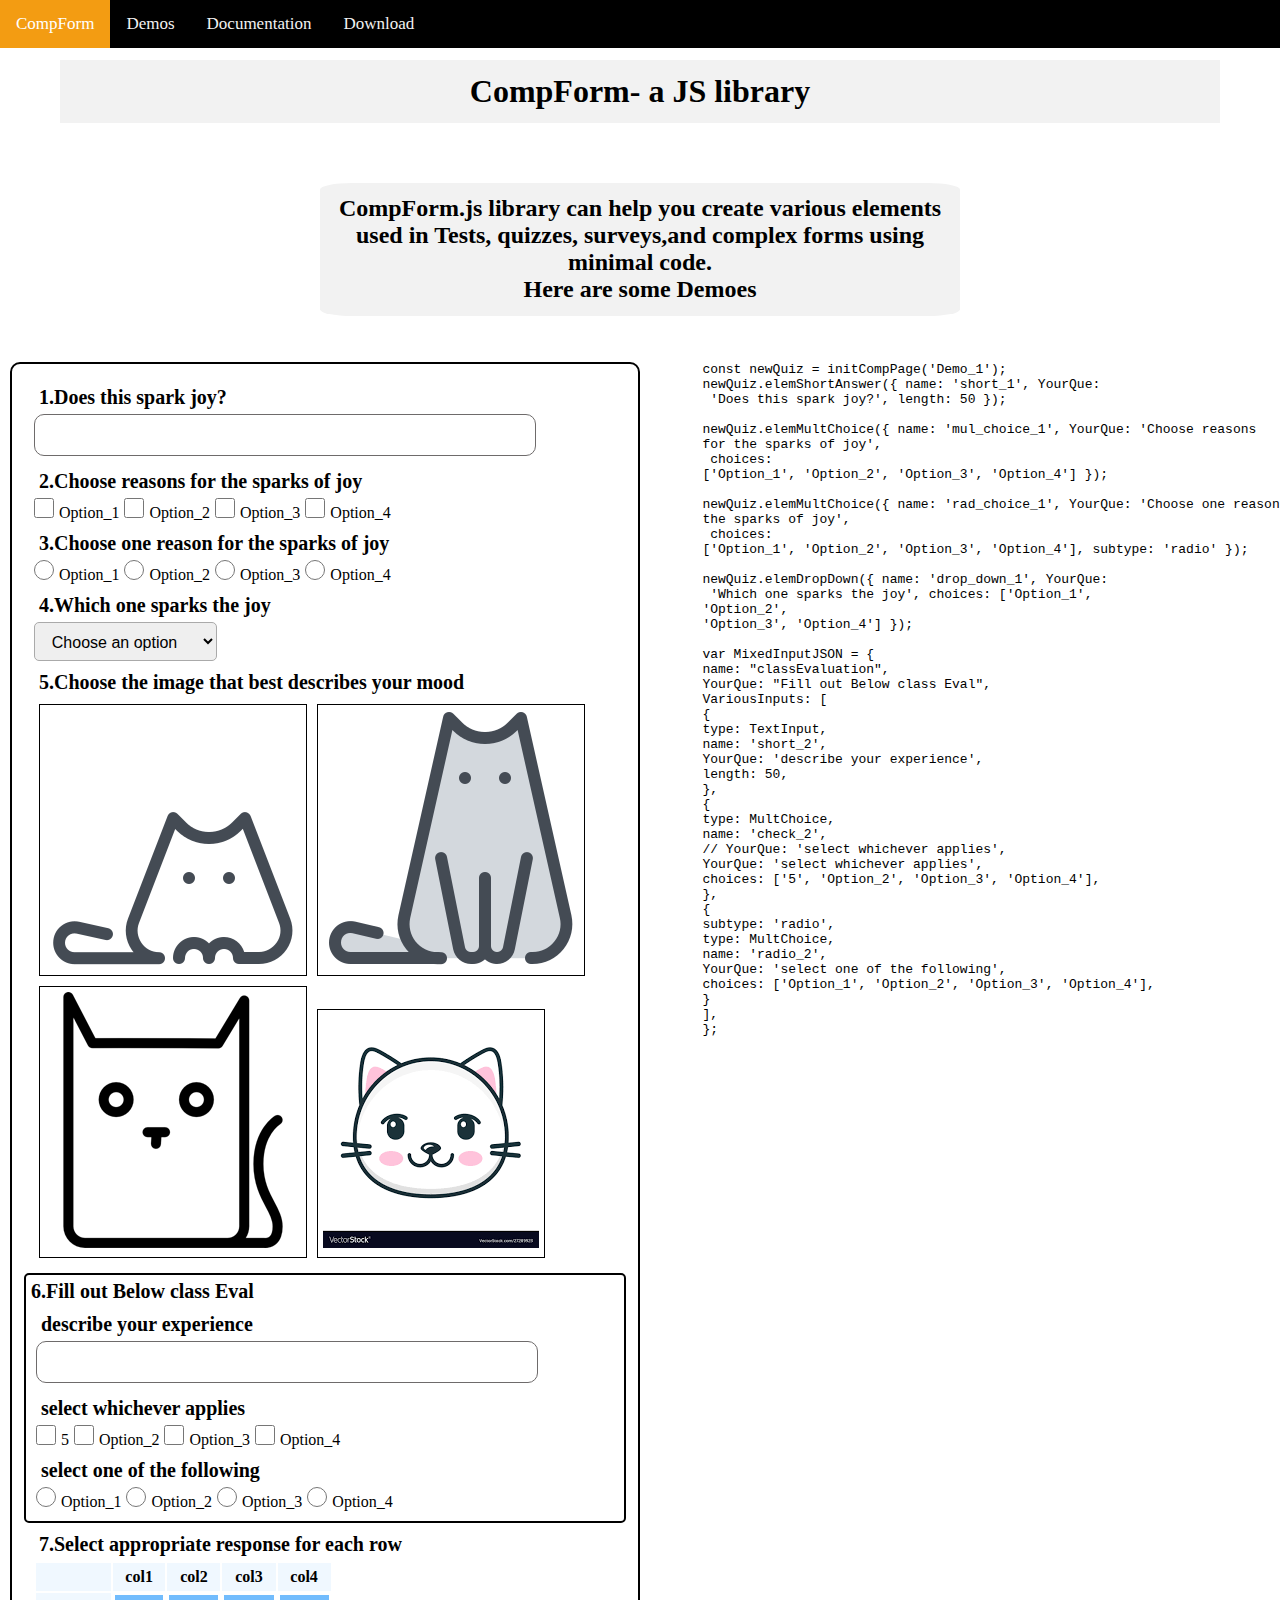
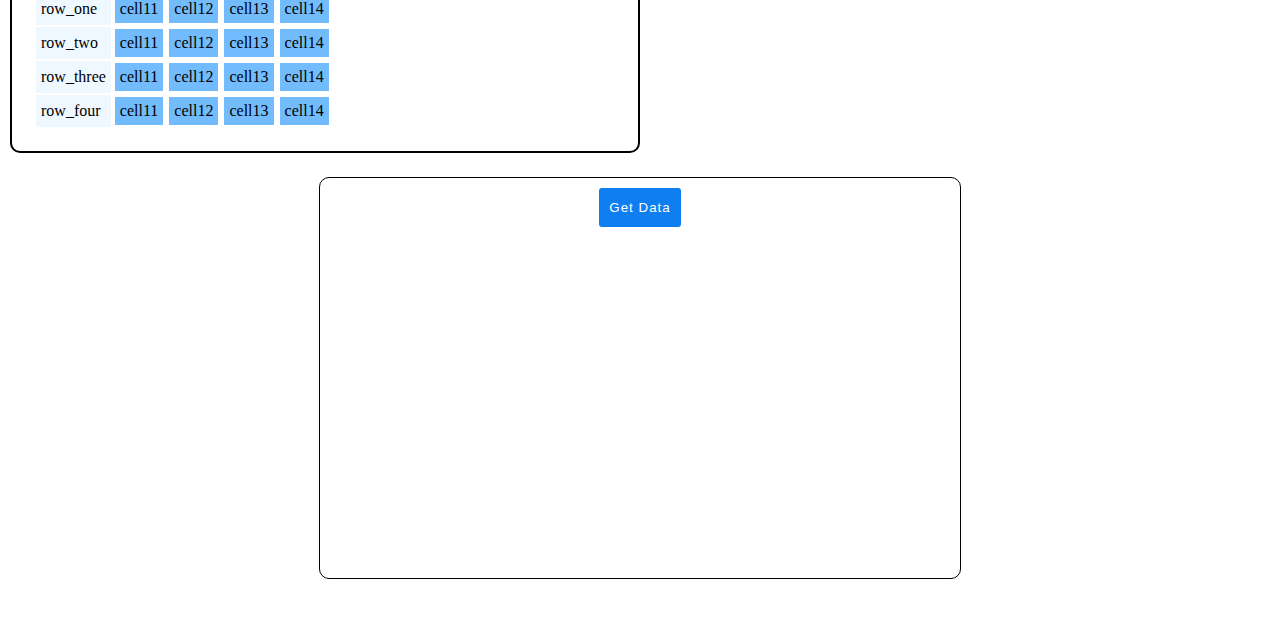
<file: pub/index.html>
<!DOCTYPE html>

<html lang="en">

<head>
  <meta content="text/html;charset=utf-8" http-equiv="Content-Type">
  <meta content="utf-8" http-equiv="encoding">

  <title>CompForm.js</title>
  <meta name="description" content="CompForm.js Page">
  <link rel="stylesheet" href="index.css">
  <link rel="stylesheet" href="CompForm.css">

</head>

<body>

  <div class="main-menu" id="Mainmenu">
    <a href="/" class="main">CompForm</a>
    <a href="/demo.html">Demos</a>
    <a href="/doc.html">Documentation</a>
    <a href="/pub/">Download</a>
  </div>
  <div class="header">
    <h1 id="main-title">CompForm- a JS library</h1>

  </div>
  <div class="sub-header">
    <h2>CompForm.js library can help you create various elements used in Tests, quizzes, surveys,and complex forms
      using minimal code.
      <p>Here are some Demoes</p>
    </h2>
  </div>
  </br>

  </br>
  <div class="demo">


    <div class="comp_quiz-example">
      <div id='Demo_1'>
      </div>

      <div class='demo_code'>
        <pre>
        const newQuiz = initCompPage('Demo_1');
        newQuiz.elemShortAnswer({ name: 'short_1', YourQue:
         'Does this spark joy?', length: 50 });

        newQuiz.elemMultChoice({ name: 'mul_choice_1', YourQue: 'Choose reasons 
        for the sparks of joy',
         choices:
        ['Option_1', 'Option_2', 'Option_3', 'Option_4'] });

        newQuiz.elemMultChoice({ name: 'rad_choice_1', YourQue: 'Choose one reason for 
        the sparks of joy',
         choices:
        ['Option_1', 'Option_2', 'Option_3', 'Option_4'], subtype: 'radio' });

        newQuiz.elemDropDown({ name: 'drop_down_1', YourQue:
         'Which one sparks the joy', choices: ['Option_1',
        'Option_2',
        'Option_3', 'Option_4'] });

        var MixedInputJSON = {
        name: "classEvaluation",
        YourQue: "Fill out Below class Eval",
        VariousInputs: [
        {
        type: TextInput,
        name: 'short_2',
        YourQue: 'describe your experience',
        length: 50,
        },
        {
        type: MultChoice,
        name: 'check_2',
        // YourQue: 'select whichever applies',
        YourQue: 'select whichever applies',
        choices: ['5', 'Option_2', 'Option_3', 'Option_4'],
        },
        {
        subtype: 'radio',
        type: MultChoice,
        name: 'radio_2',
        YourQue: 'select one of the following',
        choices: ['Option_1', 'Option_2', 'Option_3', 'Option_4'],
        }
        ],
        };
      </pre>
      </div>
    </div>

  </div>
  <div id='output'><button class='get-data-button' onclick="CompleteQuiz(newQuiz.getdata());">Get Data</button></div>
  <div id="footer"></div>
  <script type="text/javascript" src="CompForm.js"></script>
  <script type="text/javascript" src="index.js"></script>

</body>


</html>
</file>
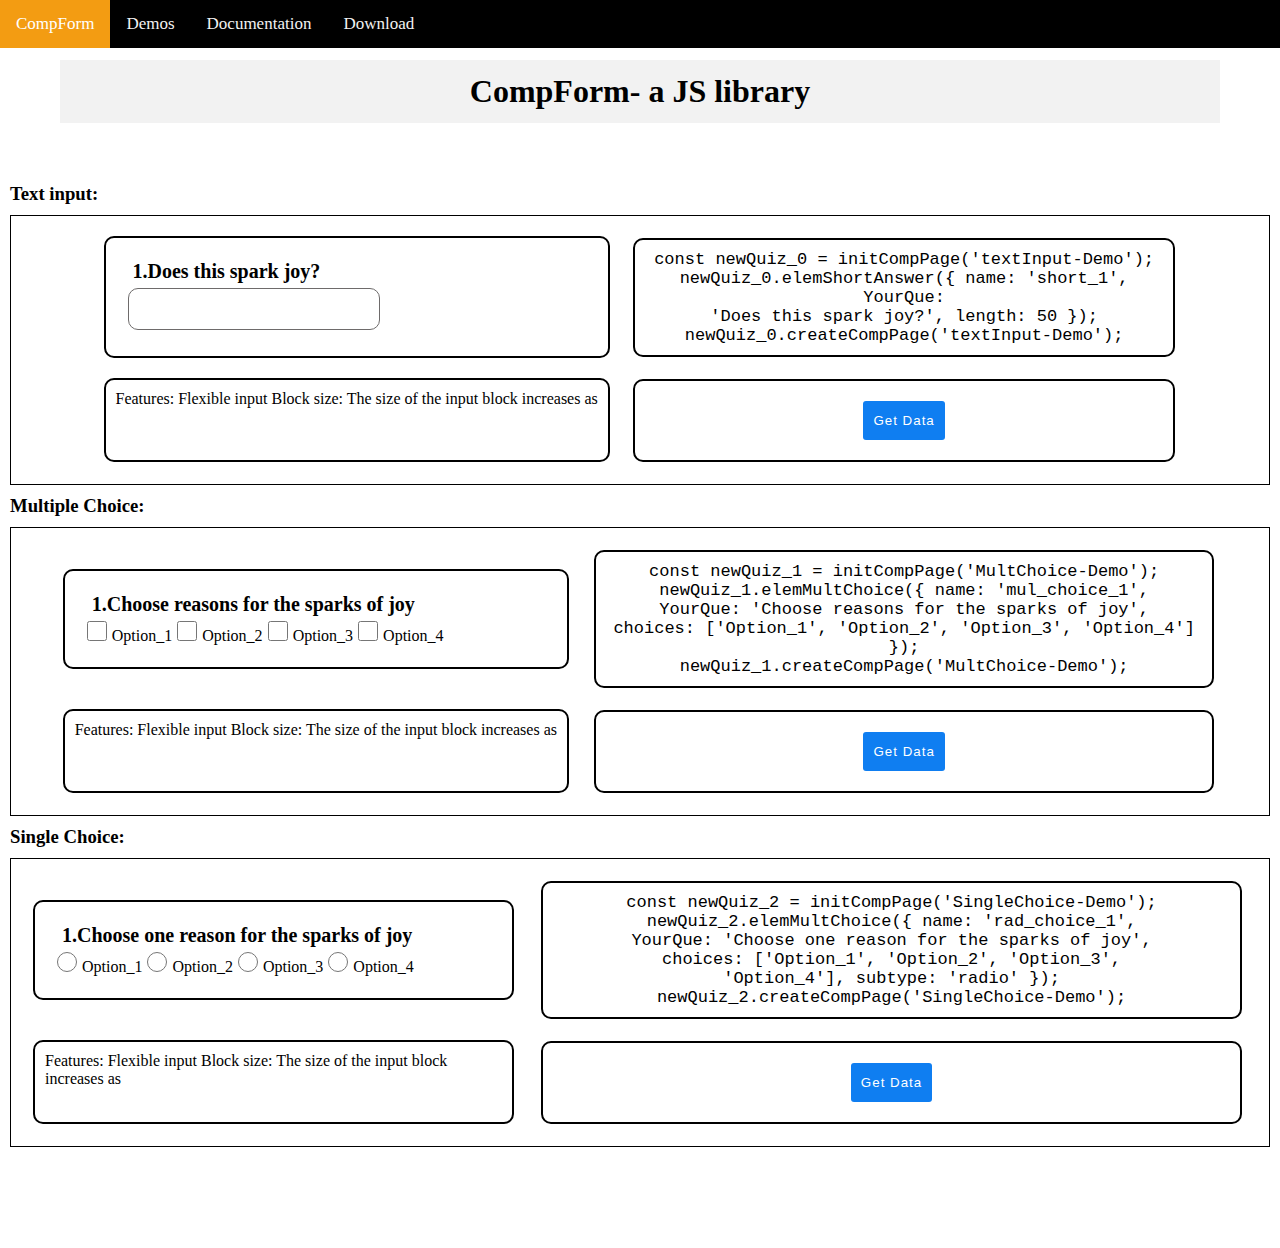
<file: pub/demo.html>
<!DOCTYPE html>

<html lang="en">

<head>
    <meta content="text/html;charset=utf-8" http-equiv="Content-Type">
    <meta content="utf-8" http-equiv="encoding">

    <title>CompForm.js</title>
    <meta name="description" content="CompForm.js Page">
    <link rel="stylesheet" href="demo.css">
    <link rel="stylesheet" href="index.css">
    <link rel="stylesheet" href="CompForm.css">

</head>

<body>

    <div class="main-menu" id="Mainmenu">
        <a href="/" class="main">CompForm</a>
        <a href="/demo.html">Demos</a>
        <a href="/doc.html">Documentation</a>
        <a href="/CompForm.js" download="CompForm.js">Download</a>
    </div>
    <div class="header">
        <h1 id="main-title">CompForm- a JS library</h1>

    </div>


    <div class="demo">

        <h3> Text input:</h3>
        <div class="sub_demo_div">
            <table>
                <tr>
                    <td>
                        <div class="rendered_demo">
                            <div id='textInput-Demo'>
                            </div>
                        </div>
                    </td>
                    <td>
                        <div class='ind_demo_code'>
                            <code class='code_text'>
                                const newQuiz_0 = initCompPage('textInput-Demo');</br>
                                newQuiz_0.elemShortAnswer({ name: 'short_1', YourQue:</br>
                                'Does this spark joy?', length: 50 });</br>
                                newQuiz_0.createCompPage('textInput-Demo');
                            </code>
                        </div>
                    </td>
                </tr>
                <tr>
                    <td>
                        <div class='feature_demo'>

                            Features:
                            Flexible input Block size: The size of the input block increases as

                        </div>
                    </td>
                    <td>
                        <div class='output_demo' id='demo_0'><button class='get-data-button'
                                onclick="demo_0(newQuiz_0.getdata());">Get
                                Data</button>
                        </div>
                    </td>
                </tr>
            </table>
        </div>


        <h3> Multiple Choice:</h3>
        <div class="sub_demo_div">
            <table>
                <tr>
                    <td>
                        <div class="rendered_demo">
                            <div id='MultChoice-Demo'>
                            </div>
                        </div>
                    </td>
                    <td>
                        <div class='ind_demo_code'>
                            <code class='code_text'>
                                const newQuiz_1 = initCompPage('MultChoice-Demo');</br>

                                newQuiz_1.elemMultChoice({
                                name: 'mul_choice_1',</br>
                                YourQue: 'Choose reasons for the sparks of joy',</br>
                                choices: ['Option_1', 'Option_2', 'Option_3', 'Option_4']
                                });</br>
                                newQuiz_1.createCompPage('MultChoice-Demo');
                            </code>
                        </div>
                    </td>
                </tr>
                <tr>
                    <td>
                        <div class='feature_demo'>

                            Features:
                            Flexible input Block size: The size of the input block increases as

                        </div>
                    </td>
                    <td>
                        <div class='output_demo' id='demo_1'><button class='get-data-button'
                                onclick="demo_1(newQuiz_1.getdata());">Get
                                Data</button>
                        </div>
                    </td>
                </tr>
            </table>
        </div>

        <h3> Single Choice:</h3>
        <div class="sub_demo_div">
            <table>
                <tr>
                    <td>
                        <div class="rendered_demo">
                            <div id='SingleChoice-Demo'>
                            </div>
                        </div>
                    </td>
                    <td>
                        <div class='ind_demo_code'>
                            <code class='code_text'>
                                const newQuiz_2 = initCompPage('SingleChoice-Demo');</br>
                                newQuiz_2.elemMultChoice({
                                name: 'rad_choice_1',</br>
                                YourQue: 'Choose one reason for the sparks of joy',</br>
                                choices: ['Option_1', 'Option_2', 'Option_3', </br>'Option_4'],
                                subtype: 'radio'
                                });
                                newQuiz_2.createCompPage('SingleChoice-Demo');

                            </code>
                        </div>
                    </td>
                </tr>
                <tr>
                    <td>
                        <div class='feature_demo'>

                            Features:
                            Flexible input Block size: The size of the input block increases as

                        </div>
                    </td>
                    <td>
                        <div class='output_demo' id='demo_1'><button class='get-data-button'
                                onclick="demo_2(newQuiz_2.getdata());">Get
                                Data</button>
                        </div>
                    </td>
                </tr>
            </table>
        </div>

    </div>

    <div id="footer"></div>
    <script type="text/javascript" src="CompForm.js"></script>
    <script type="text/javascript" src="demo.js"></script>

</body>


</html>
</file>
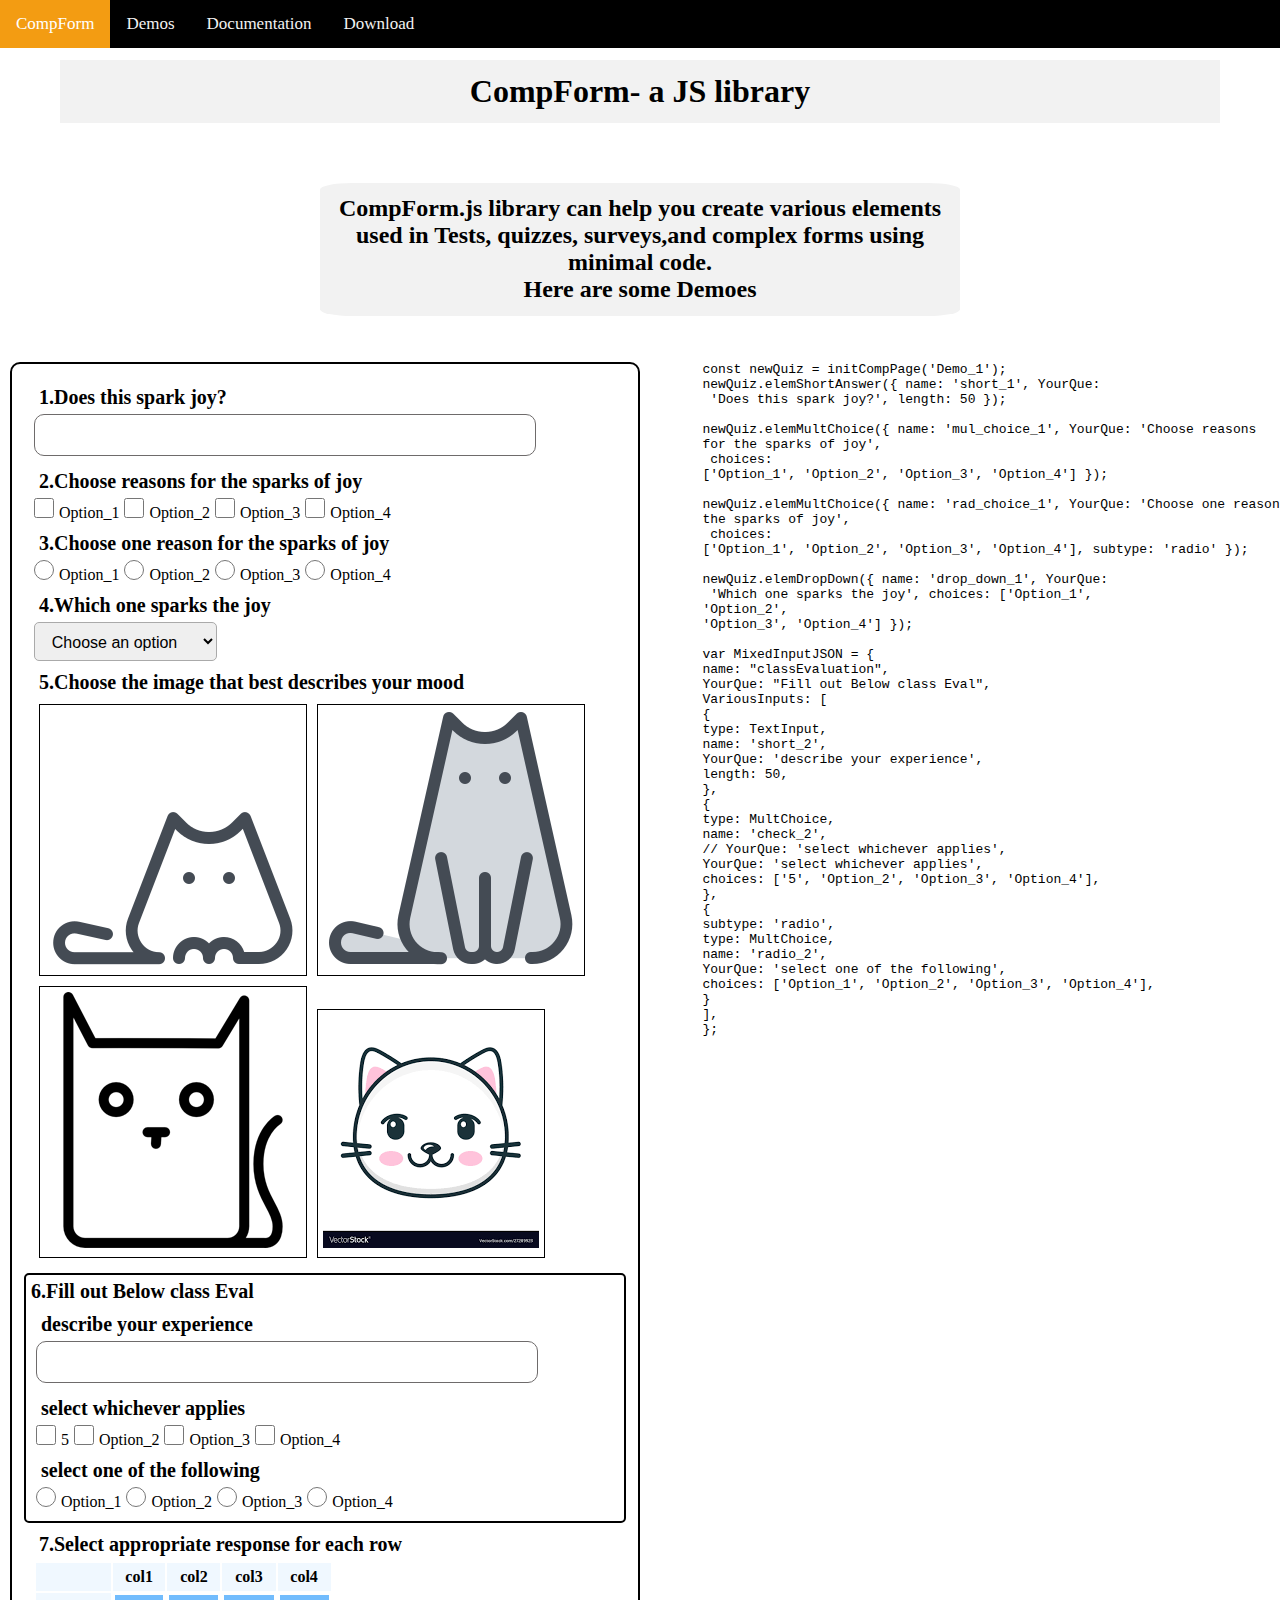
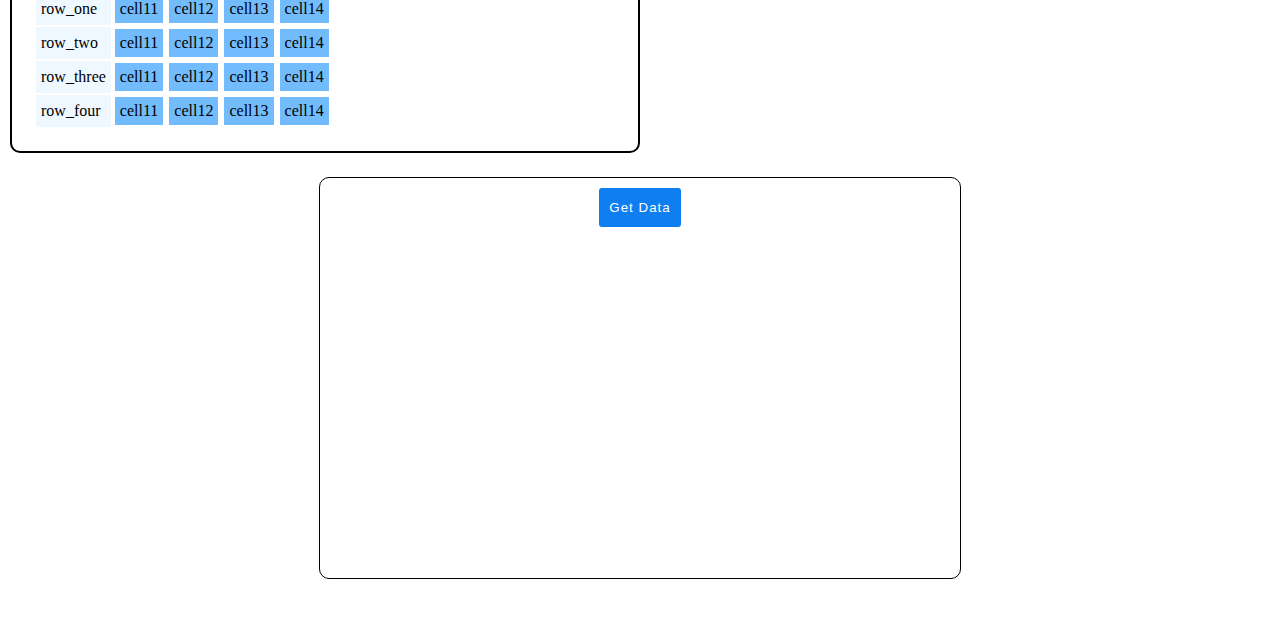
<file: pub/doc.html>
<!DOCTYPE html>

<html lang="en">

<head>
    <meta content="text/html;charset=utf-8" http-equiv="Content-Type">
    <meta content="utf-8" http-equiv="encoding">

    <title>CompForm.js</title>
    <meta name="description" content="CompForm.js Page">
    <link rel="stylesheet" href="index.css">
    <link rel="stylesheet" href="CompForm.css">

</head>

<body>

    <div class="main-menu" id="Mainmenu">
        <a href="/" class="main">CompForm</a>
        <a href="/demo.html">Demos</a>
        <a href="/doc.html">Documentation</a>
        <a href="/CompForm.js" download="CompForm.js">Download</a>
    </div>
    <div class="header">
        <h1 id="main-title">CompForm- a JS library</h1>

    </div>
    <div class="sub-header">
        <h2>CompForm.js library can help you create various elements used in Tests, quizzes, surveys,and complex forms
            using minimal code.
            <p>Here are some Demoes</p>
        </h2>
    </div>
    </br>

    </br>
    <div class="demo">


        <div class="comp_quiz-example">
            <div id='Demo_1'>
            </div>

            <div class='demo_code'>
                <pre>
        const newQuiz = initCompPage('Demo_1');
        newQuiz.elemShortAnswer({ name: 'short_1', YourQue:
         'Does this spark joy?', length: 50 });

        newQuiz.elemMultChoice({ name: 'mul_choice_1', YourQue: 'Choose reasons 
        for the sparks of joy',
         choices:
        ['Option_1', 'Option_2', 'Option_3', 'Option_4'] });

        newQuiz.elemMultChoice({ name: 'rad_choice_1', YourQue: 'Choose one reason for 
        the sparks of joy',
         choices:
        ['Option_1', 'Option_2', 'Option_3', 'Option_4'], subtype: 'radio' });

        newQuiz.elemDropDown({ name: 'drop_down_1', YourQue:
         'Which one sparks the joy', choices: ['Option_1',
        'Option_2',
        'Option_3', 'Option_4'] });

        var MixedInputJSON = {
        name: "classEvaluation",
        YourQue: "Fill out Below class Eval",
        VariousInputs: [
        {
        type: TextInput,
        name: 'short_2',
        YourQue: 'describe your experience',
        length: 50,
        },
        {
        type: MultChoice,
        name: 'check_2',
        // YourQue: 'select whichever applies',
        YourQue: 'select whichever applies',
        choices: ['5', 'Option_2', 'Option_3', 'Option_4'],
        },
        {
        subtype: 'radio',
        type: MultChoice,
        name: 'radio_2',
        YourQue: 'select one of the following',
        choices: ['Option_1', 'Option_2', 'Option_3', 'Option_4'],
        }
        ],
        };
      </pre>
            </div>
        </div>

    </div>
    <div id='output'><button class='get-data-button' onclick="CompleteQuiz(newQuiz.getdata());">Get Data</button></div>
    <div id="footer"></div>
    <script type="text/javascript" src="CompForm.js"></script>
    <script type="text/javascript" src="index.js"></script>

</body>


</html>
</file>
<file: pub/index.css>
body,
html,
head {
  font-family: 'Calibri', 'Cambria Math';
}

* {
  margin: 0;
  padding: 0;
}

.main-title {
  margin-top: 20px;
}

.demo {
  margin: 0 10px;
  padding-bottom: 24px;

}

#Demo_1 {
  flex: 0 0 50%;
}

.comp_quiz-example {
  display: flex;

}

#output {
  text-align: center;
  min-height: 400px;
  border: 1px solid black;
  width: 50%;
  border-radius: 10px;
  margin: 0 auto;
}

.demo_code {
  /* flex-grow: 1; */
}

.header {
  margin: 60px;
  text-align: center;
  background-color: #f2f2f2;
  padding: 1%;
  width: auto;

}

.sub-header {
  background-color: #f2f2f2;
  padding: 1%;
  margin: 10px 25%;
  width: auto;
  border-radius: 5%;
  text-align: center;
}


.main-menu {
  overflow: hidden;
  background-color: #000000;
  top: 0;
  position: fixed;
  width: 100%;
}

.main-menu a {
  float: left;
  display: block;
  color: #f2f2f2;
  text-align: center;
  padding: 14px 16px;
  text-decoration: none;
  font-size: 17px;
}

.main-menu a:hover {
  background-color: #0f7ef1;
  color: black;
}

.main-menu a.main {
  background-color: #f39c12;
  color: white;
}

.get-data-button {
  padding: 12px 10px;
  border: 0;
  background: #0f7ef1;
  border-radius: 3px;
  margin: 10px;
  color: #fff;
  letter-spacing: 1px;
  border-color: #333;
}

#footer {
  height: 50px;
}
</file>
<file: pub/CompForm.css>
/* Nomenclature */
/* compElem-maintype(basic,complex)-len(short,long)-basictype(text,checkbox,dropdown,div)) */
.compElem-div {
  position: center;
  padding: 12px;
  border: solid black 2px;
  border-radius: 10px;

}

.compElem-basic-label {
  font-weight: 600;
  margin: 5px;
  display: block;
  font-size: 20px;
}

/* compElem-type(basic,complex)-len(short,long)-basictype(text,checkbox,dropdown)) */

.compElem-basic-text {
  width: 25%;
  height: 40px;
  border-width: 1px;
  border-radius: 10px;
  border-color: rgb(110, 107, 107);
  outline: 0;
  transition: .1s;
  font-size: 19px;
  word-break: break-all;
  resize: none;
  overflow: hidden;
}

.compElem-basic-choice-label {
  margin: 5px;
  cursor: pointer;
  /* display: block; */
}

.compElem-basic-text:focus {
  border-width: 2px;
  border-radius: 5px;
  border-color: #0f7ef1;
}

.compElem-comp-vertical-div {
  border: solid black 2px;
  border-radius: 5px;
}

.compElem-basic-div {
  margin: 10px;
}

.ComplElem {

  animation-name: move;
  animation-duration: .4s;
  animation-fill-mode: both;
  animation-delay: 2s;
}

.compElem-basic-radio,
.compElem-basic-checkbox {
  width: 20px;
  height: 20px;
  cursor: pointer;
}

.compElem-basic-radio:focus,
.compElem-basic-checkbox:focus {
  border-width: 5px;
  border-radius: 5px;
  border-color: #0f7ef1;
}

.compElem-basic-DropDown {
  display: block;
  font-size: 16px;
  padding: .6em 1.4em .5em .8em;
  max-width: 100%;
  box-sizing: border-box;
  margin: 0;
  border: 1px solid #aaa;
  border-radius: 5px;
  cursor: pointer;
}

.compElem-basic-DropDown:focus {
  border-color: #000;
  box-shadow: 0 0 1px 1px #0f7ef1;
  /* box-shadow: 0 0 0 3px -moz-mac-focusring; */
  color: #222;
  outline: none;
}


/* ImageChooser CSS */
.compElem-basic-img-checkbox {
  display: none;
}

.compElem-basic-image-label {
  border: 1.5px solid #000;
  padding: 5px;
  margin: 5px;
  display: inline-block;


  cursor: pointer;
}

.compElem-basic-image-label:hover {
  display: inline-block;
  border: 1.5px solid #0f7ef1;
  cursor: pointer;
}

.compElem-basic-image-label::before {
  border: solid black 2px;

}

:checked+.compElem-basic-image-label .compElem-basic-img-choice {
  transform: scale(0.95);
  box-shadow: 0 0 10px #0f7ef1;
}

:checked+.compElem-basic-image-label {
  border: none;
}

/* RubricTable CSS */
.compElem compElem-rubric-table {
  padding: 5px;
  margin: 5px;

}

.compElem-table-col-title,
.compElem-table-row-title {
  background-color: aliceblue;
  padding: 5px;
  margin: 5px;
}

.compElem-main-table-row-cell {
  /* padding: 5px; */
  margin: 5px;
}

.compElem-table-row-cell {
  background-color: rgb(114, 188, 253);
  padding: 5px;
  margin: 5px;
}

.compElem-table-row-cell:hover {
  background-color: rgb(51, 156, 248);
  cursor: pointer;
}


.compElem-basic-table-row-radio {
  display: none;
}

:checked+.compElem-basic-table-cell-label .compElem-table-row-cell {
  transform: scale(0.95);
  background-color: rgb(97, 248, 248);
  box-shadow: 0 0 10px rgb(97, 248, 248);
}

:checked+.compElem-basic-table-cell-label {
  border: none;
}
</file>
<file: pub/demo.css>
.sub_demo_div {
    display: flex;
    flex-wrap: wrap;
    border: 1px solid black;
    margin: 10px 0px;
    padding: 10px;
    align-items: center;
    justify-content: center;
}

.feature_demo {
    border: solid black 2px;
    border-radius: 10px;
    flex-grow: 1;
    margin: 0px 10px;
    padding: 10px;
    height: 60px;
}

.rendered_demo {
    flex-grow: 2;
    margin: 0px 10px;
    width: max-content;
    min-width: -webkit-fill-available;
}

.ind_demo_code {
    margin: 10px 2%;
    padding: 10px;
    text-align: center;
    flex: 0 0 50%;
    border: solid black 2px;
    border-radius: 10px;
}

.output_demo {
    font-size: 17px;
    border-radius: 10px;
    margin: 10px 2%;
    padding: 10px;
    text-align: center;
    flex: 0 0 50%;
    align-self: center;
    border: solid black 2px;
}

.code_text {
    font-size: 17px;
    text-align: initial;
}
</file>
